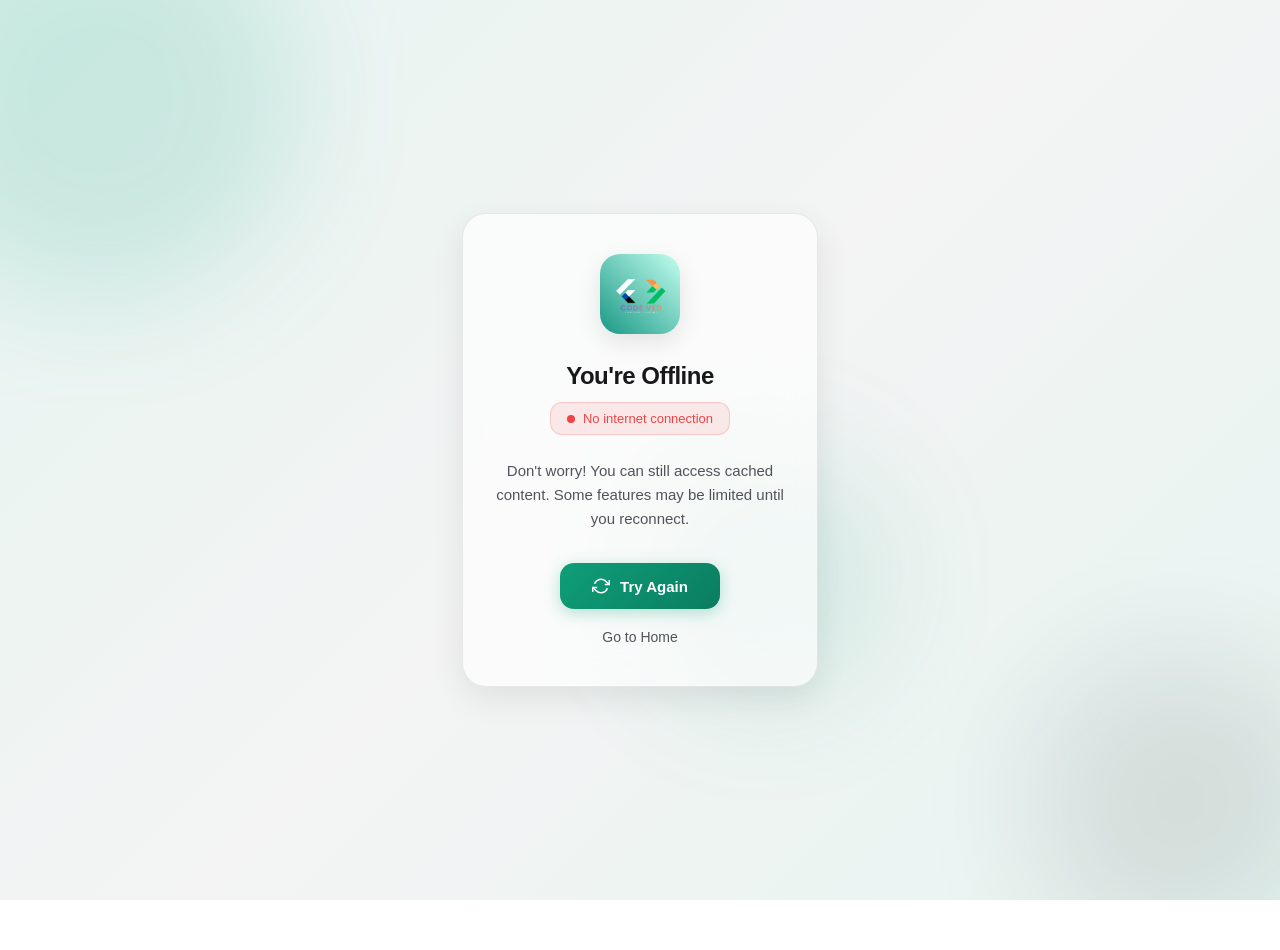
<file: offline.html>
<!DOCTYPE html>
<html lang="en">
<head>
    <meta charset="UTF-8">
    <meta name="viewport" content="width=device-width, initial-scale=1.0, maximum-scale=1.0, user-scalable=no, viewport-fit=cover">
    <meta name="theme-color" content="#18181b">
    <meta name="apple-mobile-web-app-capable" content="yes">
    <meta name="apple-mobile-web-app-status-bar-style" content="black-translucent">
    <meta name="apple-mobile-web-app-title" content="CODE VED">
    <meta name="mobile-web-app-capable" content="yes">
    <meta name="description" content="AI-Powered Assistant Engineered by Divy Patel">
    <title>CODE VED | Offline</title>
    
    <!-- PWA Manifest -->
    <link rel="manifest" href="/manifest.json">
    
    <!-- Icons -->
    <link rel="icon" type="image/png" sizes="192x192" href="/logo-192.png">
    <link rel="apple-touch-icon" href="/logo-192.png">
    
    <style>
        :root {
            --bg-primary: rgba(255, 255, 255, 0.7);
            --bg-glass: rgba(255, 255, 255, 0.65);
            --text-primary: #18181b;
            --text-secondary: #52525b;
            --accent-color: #0f9e78;
            --border-light: rgba(0, 0, 0, 0.08);
            --shadow-lg: 0 12px 32px rgba(0, 0, 0, 0.08);
        }

        @media (prefers-color-scheme: dark) {
            :root {
                --bg-primary: rgba(24, 24, 27, 0.8);
                --bg-glass: rgba(24, 24, 27, 0.65);
                --text-primary: #fafafa;
                --text-secondary: #a1a1aa;
                --border-light: rgba(255, 255, 255, 0.1);
            }
        }

        * {
            margin: 0;
            padding: 0;
            box-sizing: border-box;
            -webkit-tap-highlight-color: transparent;
            tap-highlight-color: transparent;
            -webkit-user-select: none;
            user-select: none;
        }

        html, body {
            height: 100%;
            width: 100%;
            font-family: 'Inter', -apple-system, BlinkMacSystemFont, sans-serif;
            overflow: hidden;
        }

        body {
            display: flex;
            align-items: center;
            justify-content: center;
            background: linear-gradient(135deg, 
                rgba(15, 158, 120, 0.1) 0%, 
                rgba(24, 24, 27, 0.05) 50%, 
                rgba(15, 158, 120, 0.1) 100%);
            position: relative;
        }

        /* Animated background blobs */
        .bg-blob {
            position: absolute;
            border-radius: 50%;
            filter: blur(60px);
            opacity: 0.5;
            animation: float 20s infinite ease-in-out;
        }

        .bg-blob:nth-child(1) {
            width: 400px;
            height: 400px;
            background: rgba(15, 158, 120, 0.3);
            top: -100px;
            left: -100px;
            animation-delay: 0s;
        }

        .bg-blob:nth-child(2) {
            width: 300px;
            height: 300px;
            background: rgba(24, 24, 27, 0.2);
            bottom: -50px;
            right: -50px;
            animation-delay: -5s;
        }

        .bg-blob:nth-child(3) {
            width: 250px;
            height: 250px;
            background: rgba(15, 158, 120, 0.25);
            top: 50%;
            left: 50%;
            animation-delay: -10s;
        }

        @keyframes float {
            0%, 100% { transform: translate(0, 0) scale(1); }
            25% { transform: translate(30px, -30px) scale(1.05); }
            50% { transform: translate(-20px, 20px) scale(0.95); }
            75% { transform: translate(20px, 30px) scale(1.02); }
        }

        .offline-container {
            text-align: center;
            padding: 48px 32px;
            max-width: 420px;
            z-index: 10;
        }

        .glass-card {
            background: var(--bg-glass);
            backdrop-filter: blur(24px);
            -webkit-backdrop-filter: blur(24px);
            border: 1px solid var(--border-light);
            border-radius: 24px;
            padding: 40px 32px;
            box-shadow: var(--shadow-lg);
            animation: fadeInUp 0.6s cubic-bezier(0.2, 0.8, 0.2, 1);
        }

        @keyframes fadeInUp {
            from {
                opacity: 0;
                transform: translateY(20px);
            }
            to {
                opacity: 1;
                transform: translateY(0);
            }
        }

        .logo-container {
            margin-bottom: 24px;
        }

        .logo-container img {
            width: 80px;
            height: 80px;
            border-radius: 20px;
            object-fit: contain;
            box-shadow: 0 8px 24px rgba(0, 0, 0, 0.1);
        }

        h1 {
            font-size: 24px;
            font-weight: 600;
            color: var(--text-primary);
            margin-bottom: 12px;
            letter-spacing: -0.5px;
        }

        p {
            font-size: 15px;
            color: var(--text-secondary);
            line-height: 1.6;
            margin-bottom: 32px;
        }

        .status-indicator {
            display: inline-flex;
            align-items: center;
            gap: 8px;
            padding: 8px 16px;
            background: rgba(239, 68, 68, 0.1);
            border: 1px solid rgba(239, 68, 68, 0.2);
            border-radius: 12px;
            margin-bottom: 24px;
        }

        .status-dot {
            width: 8px;
            height: 8px;
            background: #ef4444;
            border-radius: 50%;
            animation: pulse 2s infinite;
        }

        @keyframes pulse {
            0%, 100% { opacity: 1; transform: scale(1); }
            50% { opacity: 0.5; transform: scale(1.2); }
        }

        .status-text {
            font-size: 13px;
            font-weight: 500;
            color: #ef4444;
        }

        .retry-btn {
            display: inline-flex;
            align-items: center;
            justify-content: center;
            gap: 10px;
            padding: 14px 32px;
            background: linear-gradient(135deg, #0f9e78 0%, #0a7d5f 100%);
            color: white;
            border: none;
            border-radius: 14px;
            font-size: 15px;
            font-weight: 600;
            cursor: pointer;
            transition: all 0.3s cubic-bezier(0.2, 0.8, 0.2, 1);
            box-shadow: 0 4px 16px rgba(15, 158, 120, 0.3);
            -webkit-user-select: none;
            user-select: none;
        }

        .retry-btn:hover {
            transform: translateY(-2px);
            box-shadow: 0 8px 24px rgba(15, 158, 120, 0.4);
        }

        .retry-btn:active {
            transform: translateY(0);
        }

        .retry-btn svg {
            width: 18px;
            height: 18px;
        }

        .retry-btn.loading {
            opacity: 0.8;
            pointer-events: none;
        }

        .retry-btn.loading svg {
            animation: spin 1s linear infinite;
        }

        @keyframes spin {
            from { transform: rotate(0deg); }
            to { transform: rotate(360deg); }
        }

        .home-link {
            display: inline-block;
            margin-top: 20px;
            font-size: 14px;
            color: var(--text-secondary);
            text-decoration: none;
            transition: color 0.2s;
        }

        .home-link:hover {
            color: var(--accent-color);
        }
    </style>
</head>
<body>
    <!-- Background decorative blobs -->
    <div class="bg-blob"></div>
    <div class="bg-blob"></div>
    <div class="bg-blob"></div>

    <div class="offline-container">
        <div class="glass-card">
            <div class="logo-container">
                <img src="/logo.png" alt="CODE VED Logo" onerror="this.style.display='none'">
            </div>
            
            <h1>You're Offline</h1>
            
            <div class="status-indicator">
                <span class="status-dot"></span>
                <span class="status-text">No internet connection</span>
            </div>
            
            <p>
                Don't worry! You can still access cached content. 
                Some features may be limited until you reconnect.
            </p>
            
            <button class="retry-btn" id="retryBtn" onclick="retryConnection()">
                <svg viewBox="0 0 24 24" fill="none" stroke="currentColor" stroke-width="2">
                    <polyline points="23 4 23 10 17 10"></polyline>
                    <polyline points="1 20 1 14 7 14"></polyline>
                    <path d="M3.51 9a9 9 0 0 1 14.85-3.36L23 10M1 14l4.64 4.36A9 9 0 0 0 20.49 15"></path>
                </svg>
                Try Again
            </button>
            
            <br>
            <a href="/" class="home-link">Go to Home</a>
        </div>
    </div>

    <script>
        // Service Worker registration for offline page
        if ('serviceWorker' in navigator) {
            navigator.serviceWorker.register('/sw.js')
                .then(registration => {
                    console.log('Service Worker registered:', registration.scope);
                })
                .catch(error => {
                    console.error('Service Worker registration failed:', error);
                });
        }

        let isChecking = false;

        async function retryConnection() {
            if (isChecking) return;
            
            const btn = document.getElementById('retryBtn');
            isChecking = true;
            btn.classList.add('loading');
            
            try {
                const response = await fetch('/?t=' + Date.now(), {
                    method: 'HEAD',
                    cache: 'no-cache'
                });
                
                if (response.ok) {
                    // Connection restored, redirect to home
                    window.location.href = '/';
                } else {
                    throw new Error('No response');
                }
            } catch (error) {
                // Still offline
                isChecking = false;
                btn.classList.remove('loading');
                
                // Show a brief shake animation
                const card = document.querySelector('.glass-card');
                card.style.animation = 'none';
                card.offsetHeight; // Trigger reflow
                card.style.animation = 'fadeInUp 0.6s cubic-bezier(0.2, 0.8, 0.2, 1)';
            }
        }

        // Auto-retry when connection is restored
        window.addEventListener('online', () => {
            window.location.href = '/';
        });

        // Listen for service worker messages
        if ('serviceWorker' in navigator) {
            navigator.serviceWorker.addEventListener('message', event => {
                if (event.data && event.data.type === 'ONLINE_STATUS') {
                    if (event.data.online) {
                        window.location.href = '/';
                    }
                }
            });
        }
    </script>
</body>
</html>
</file>
